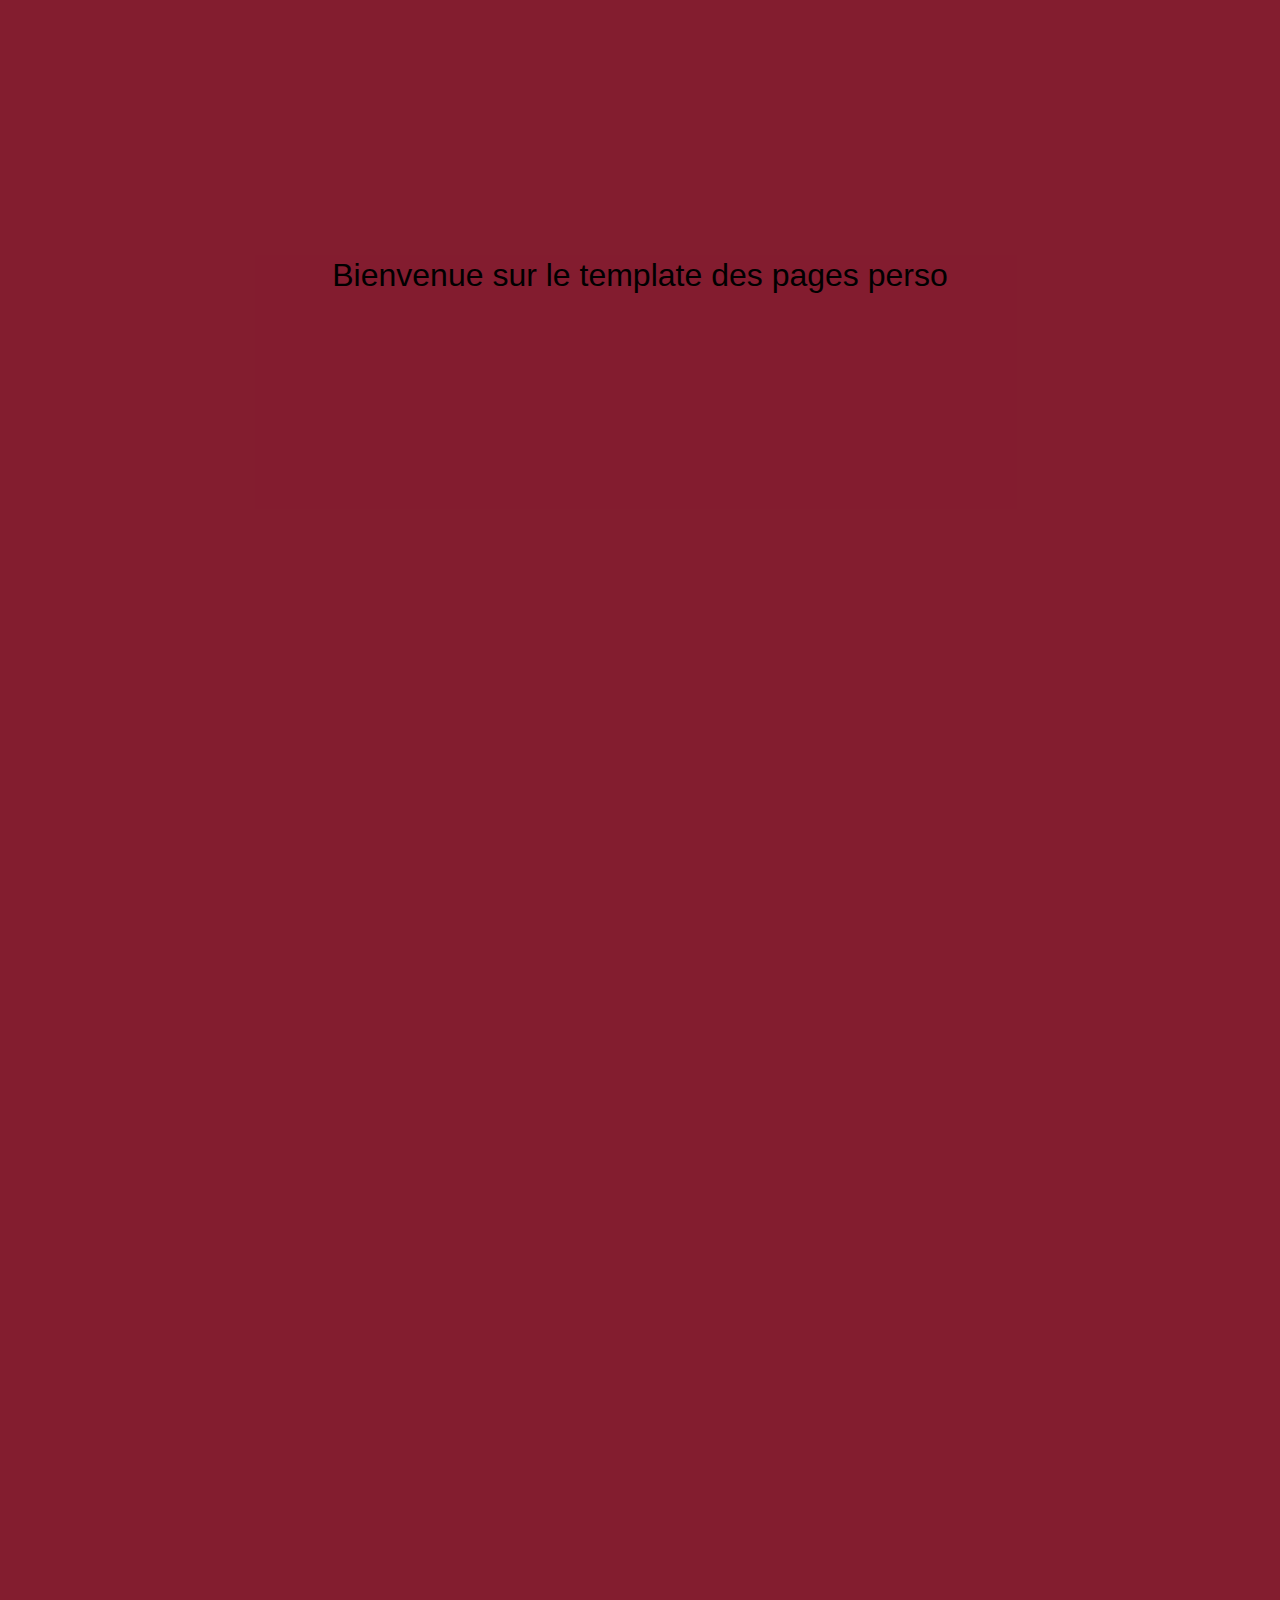
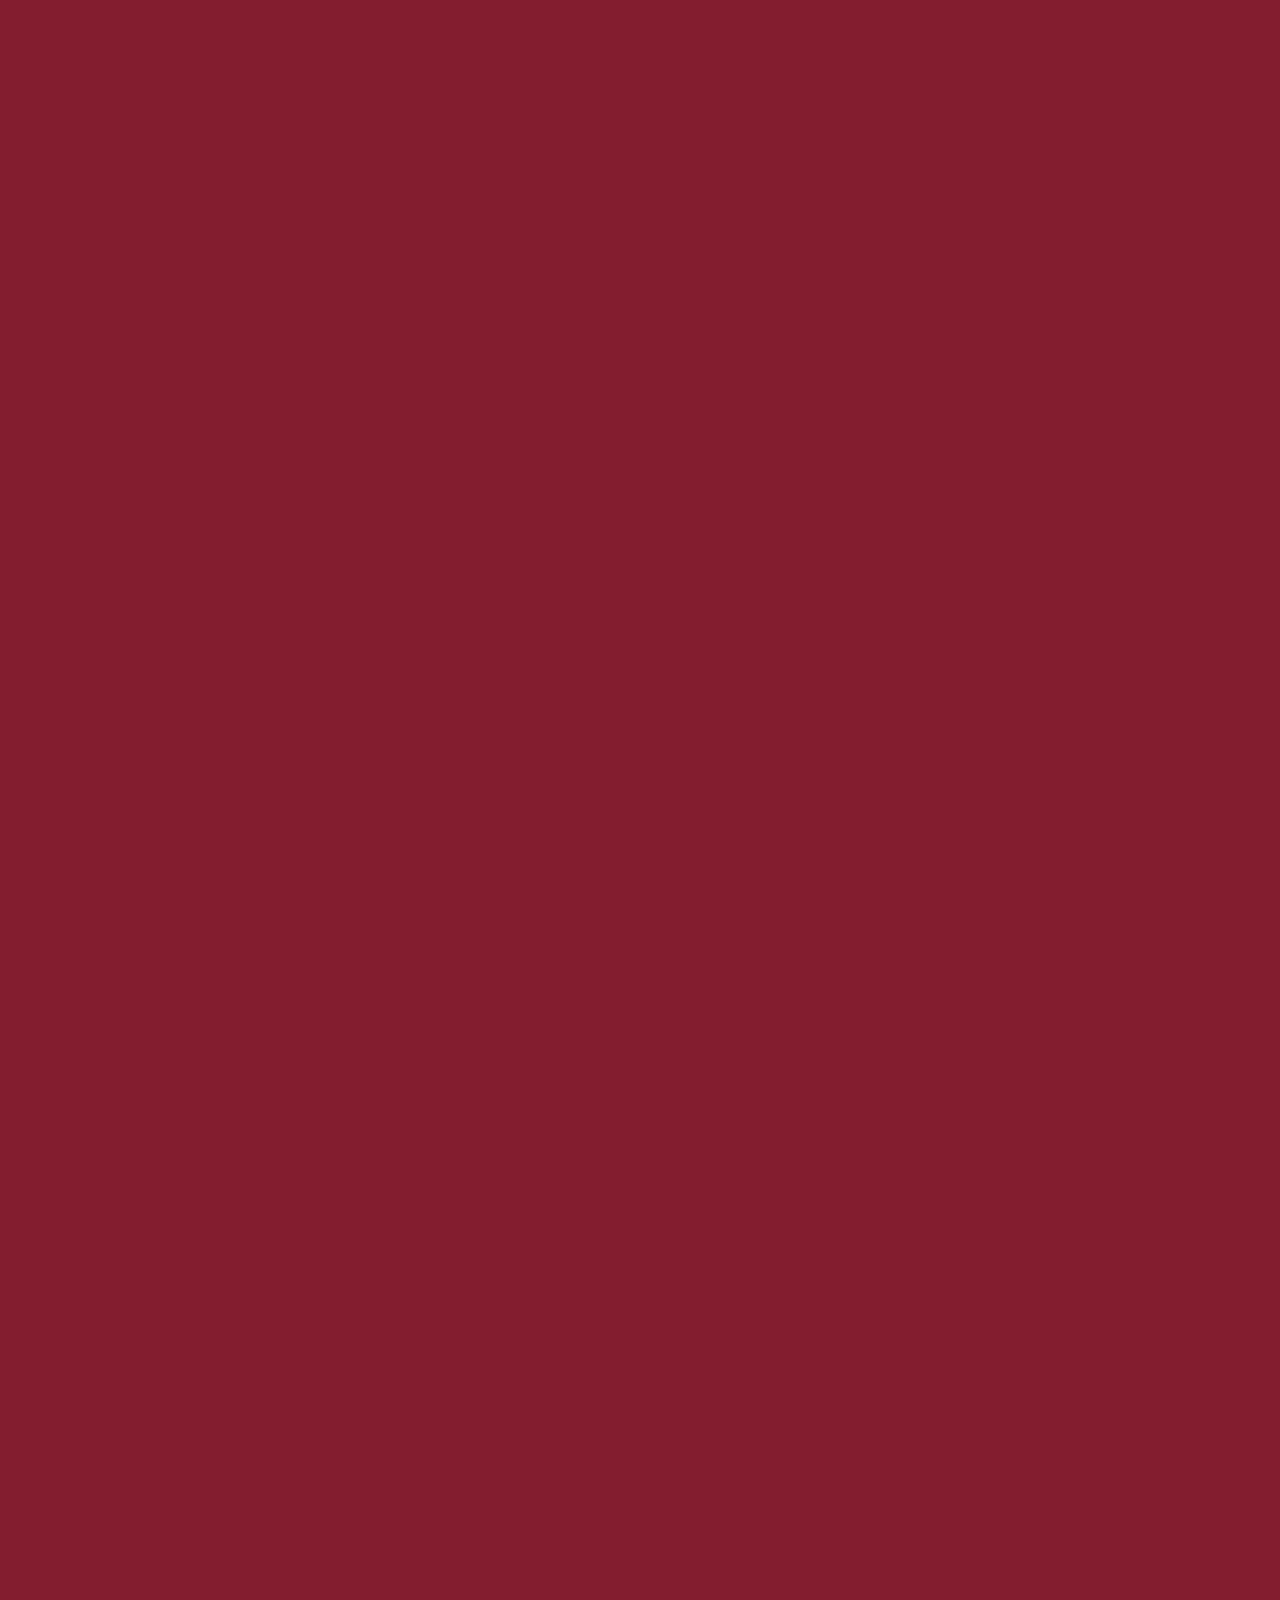
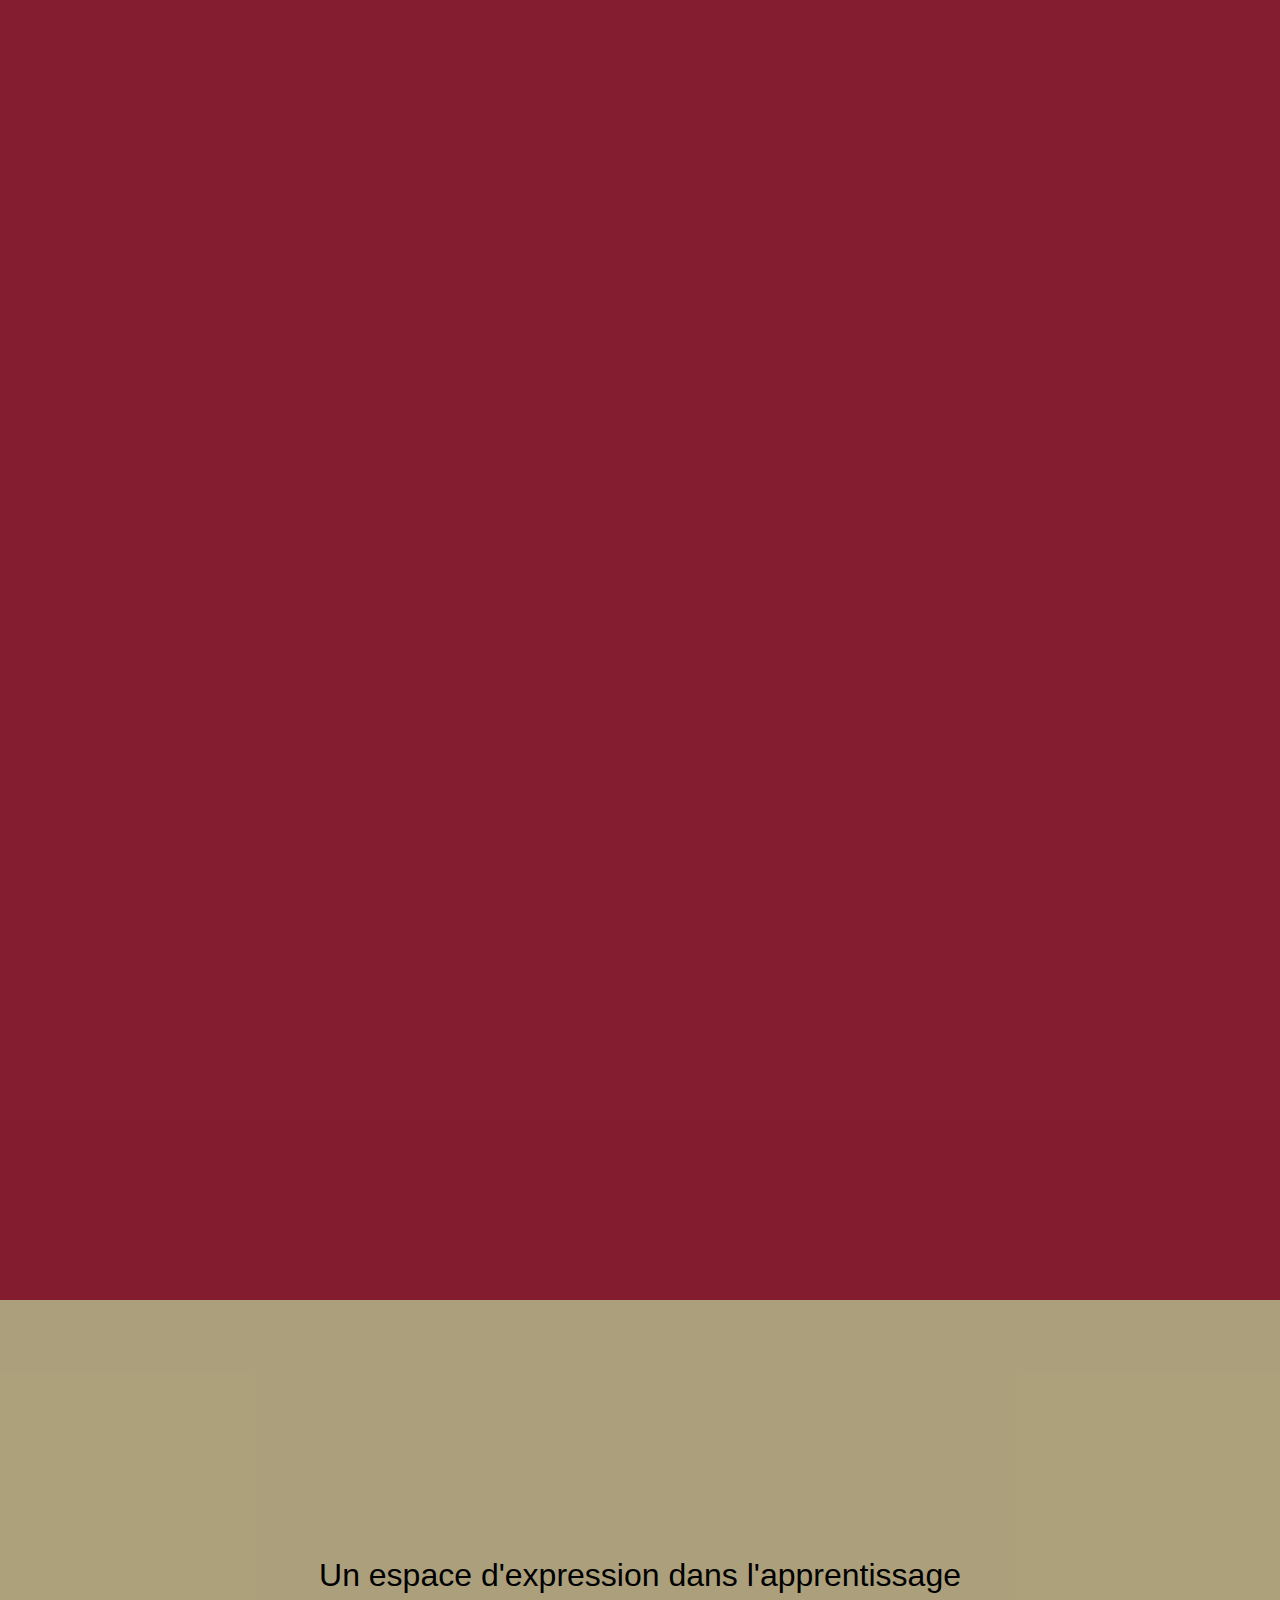
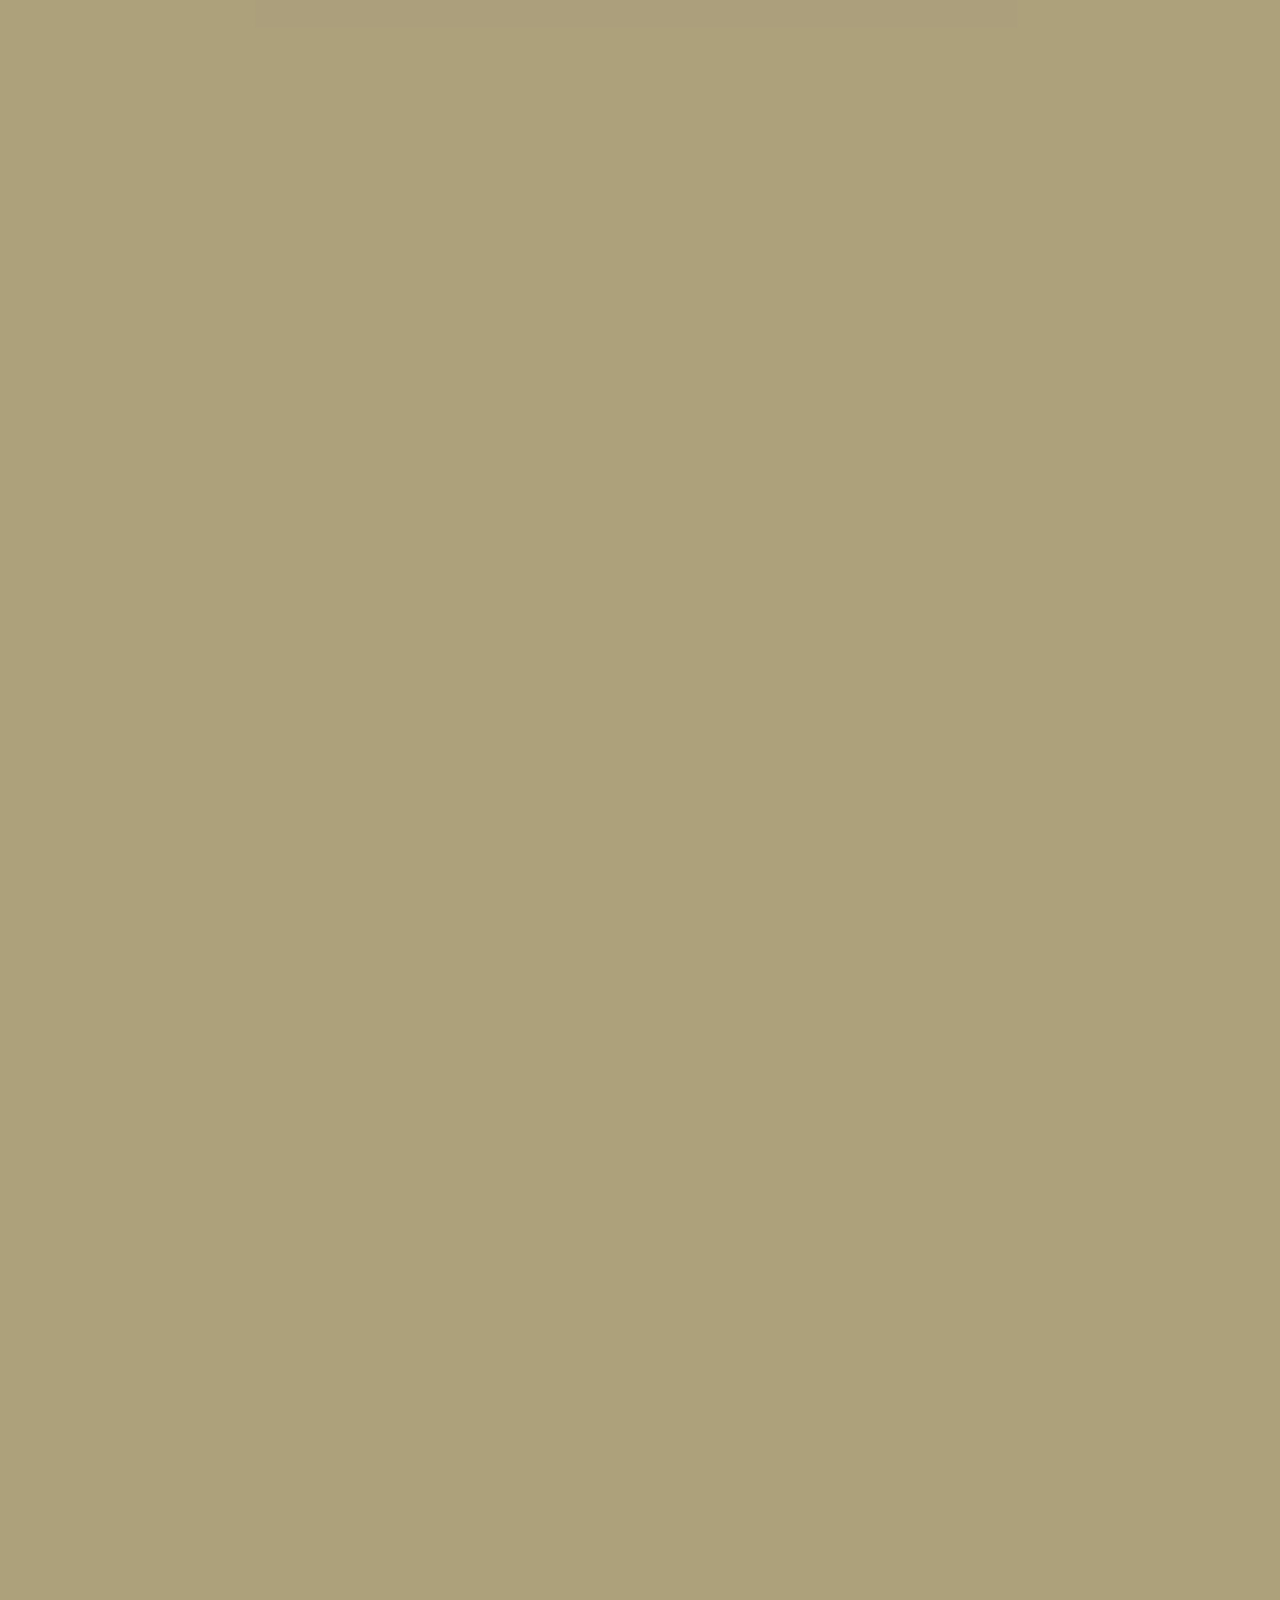
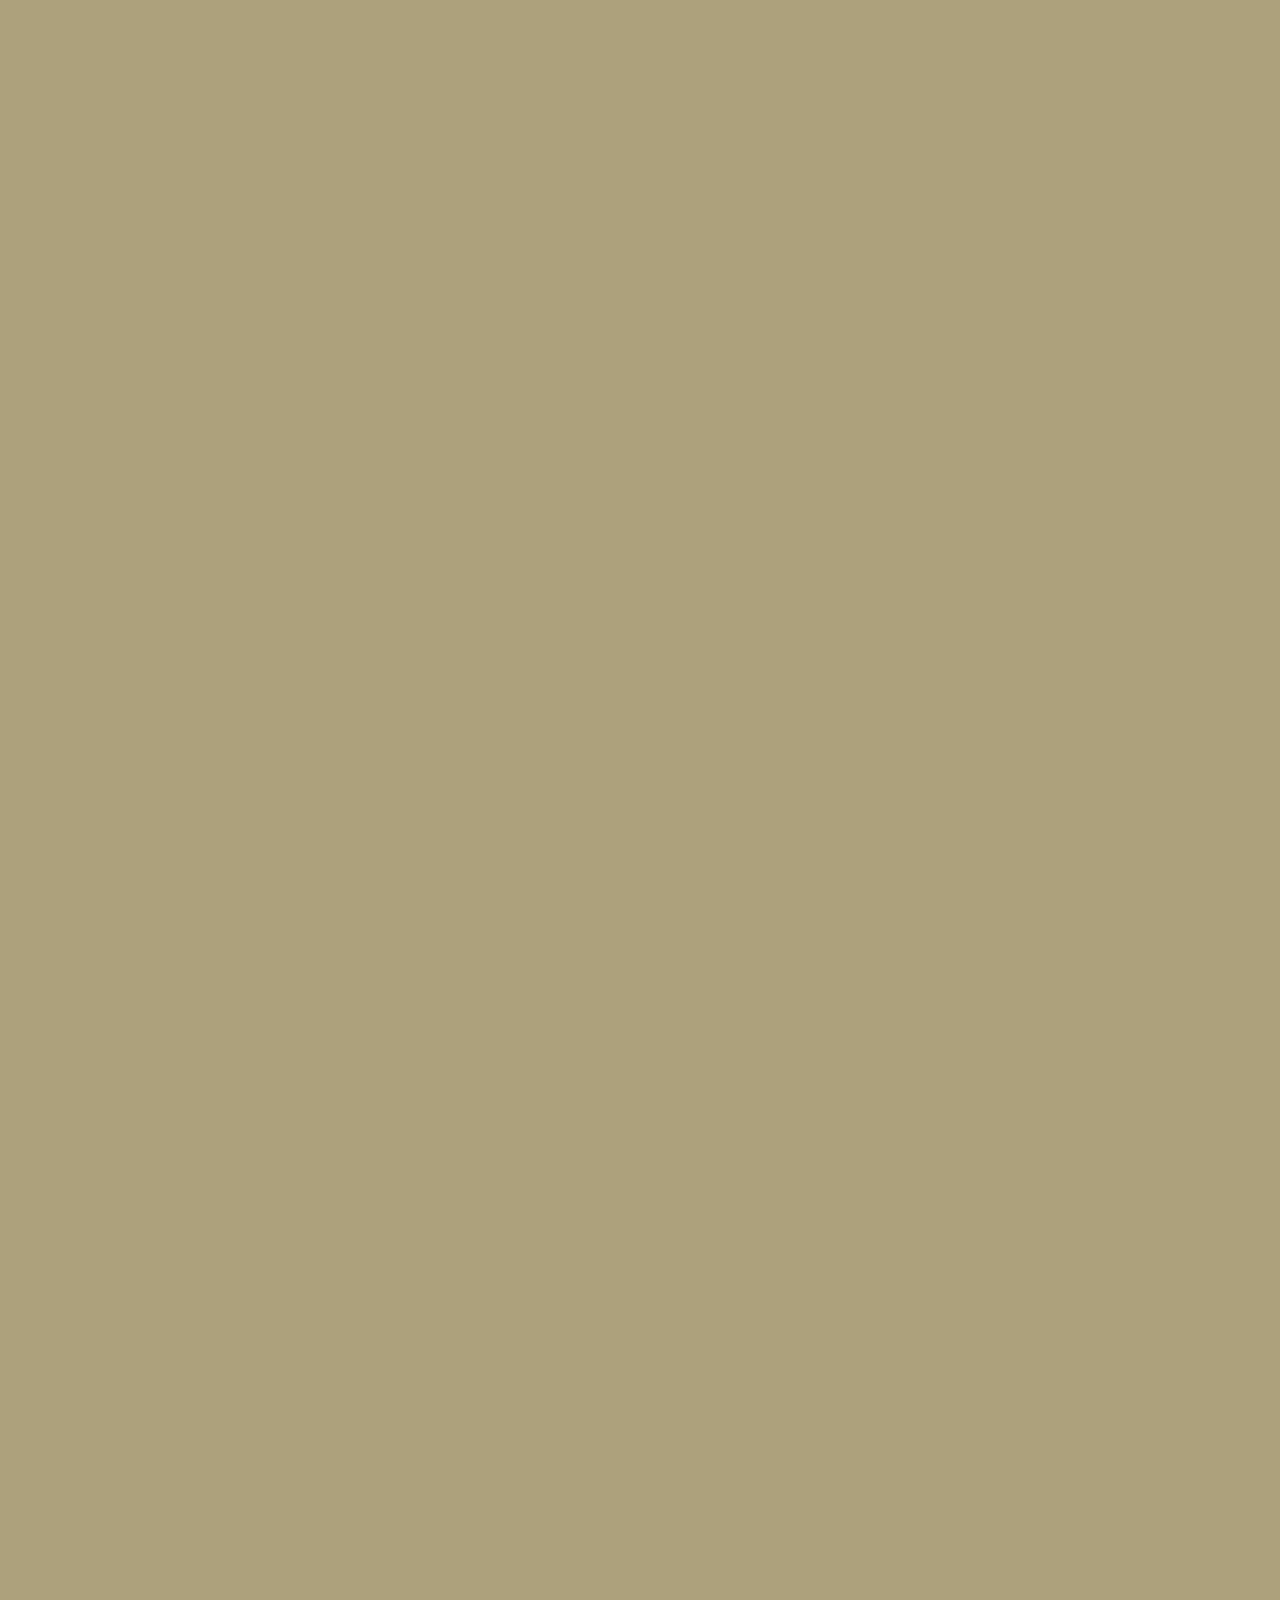
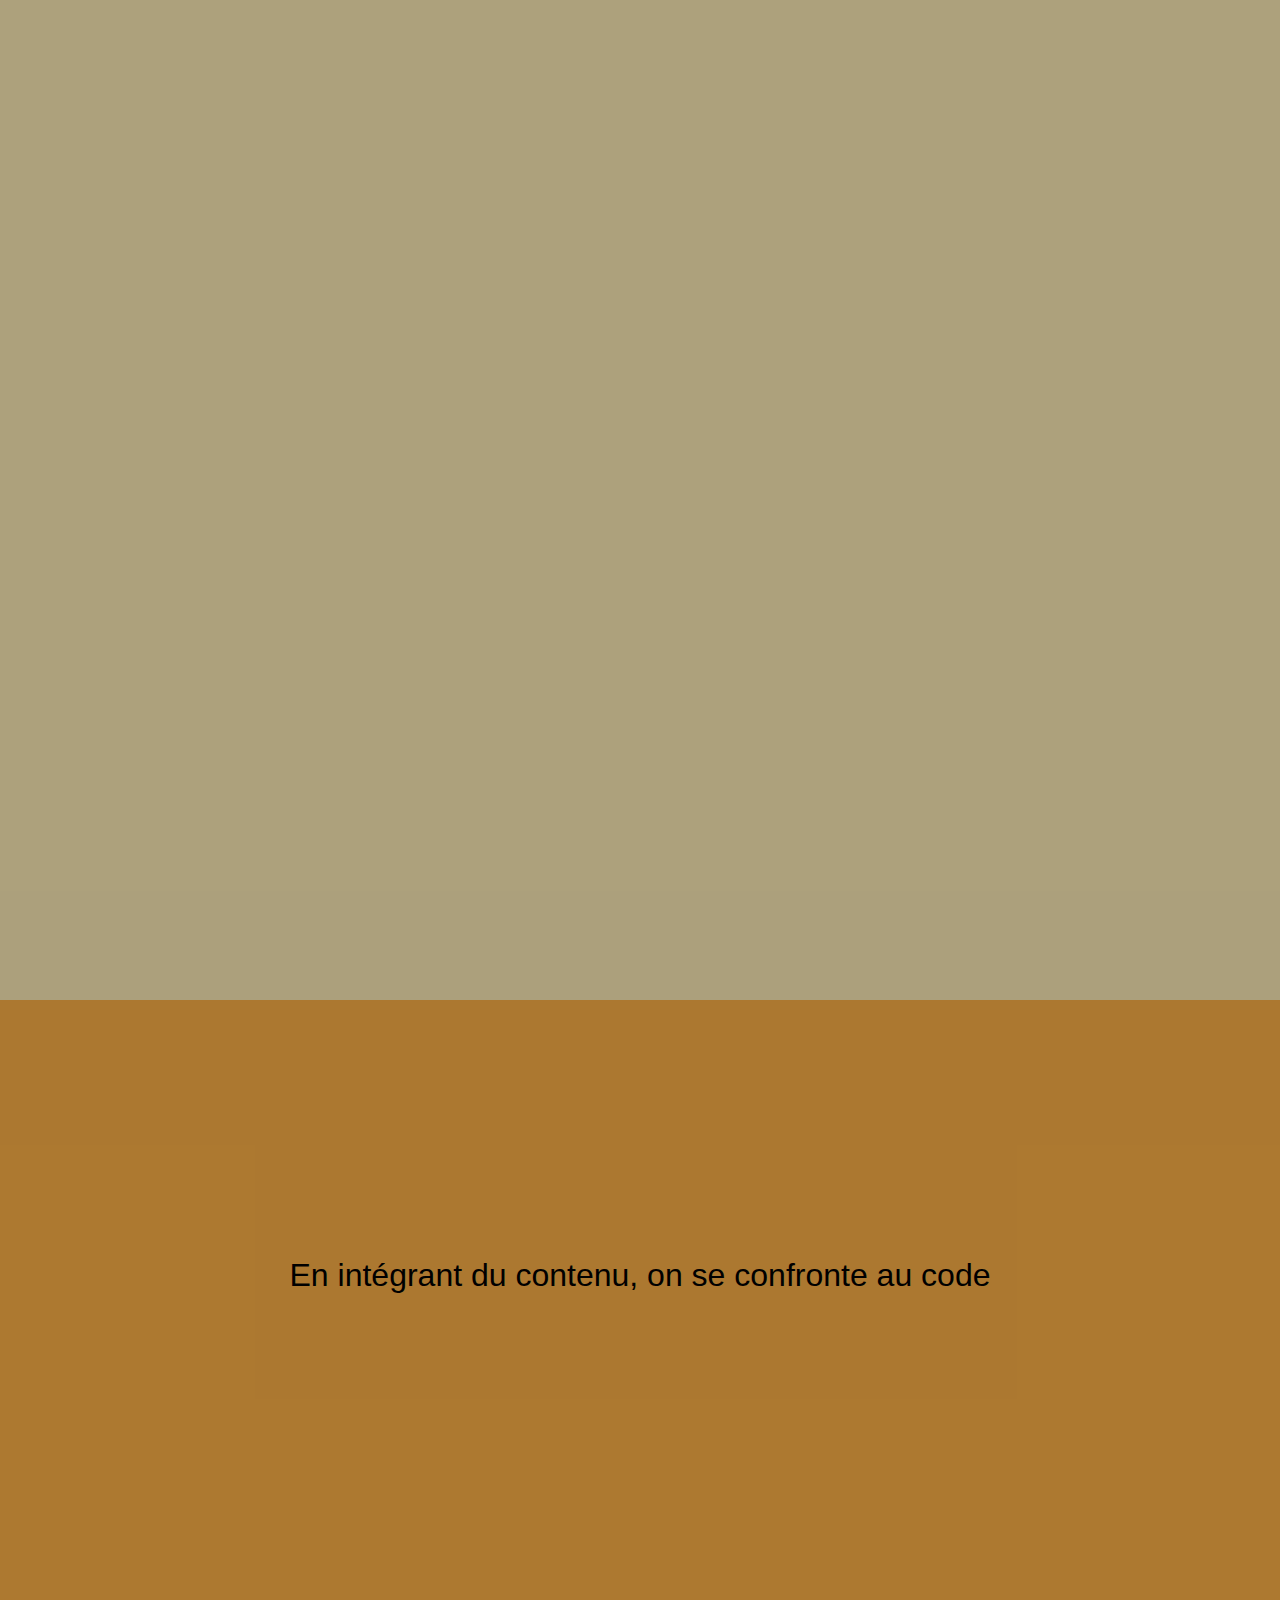
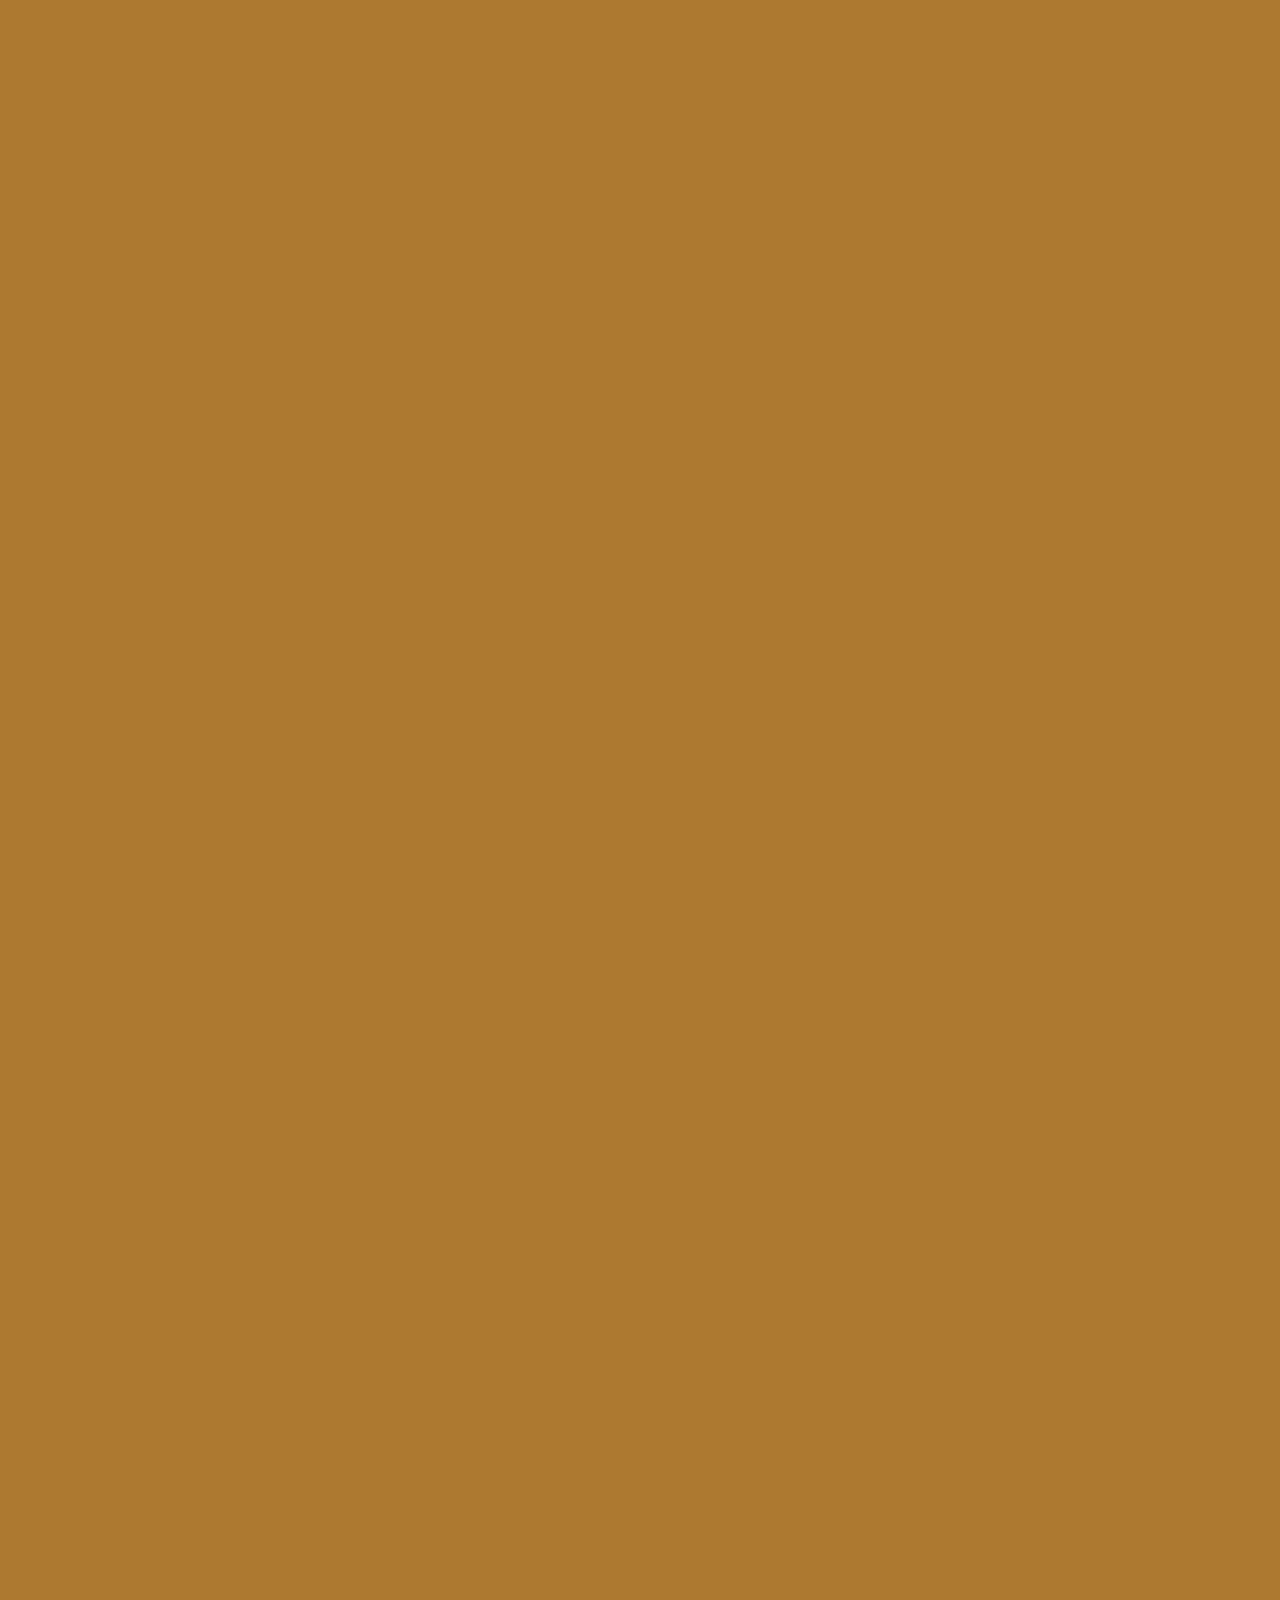
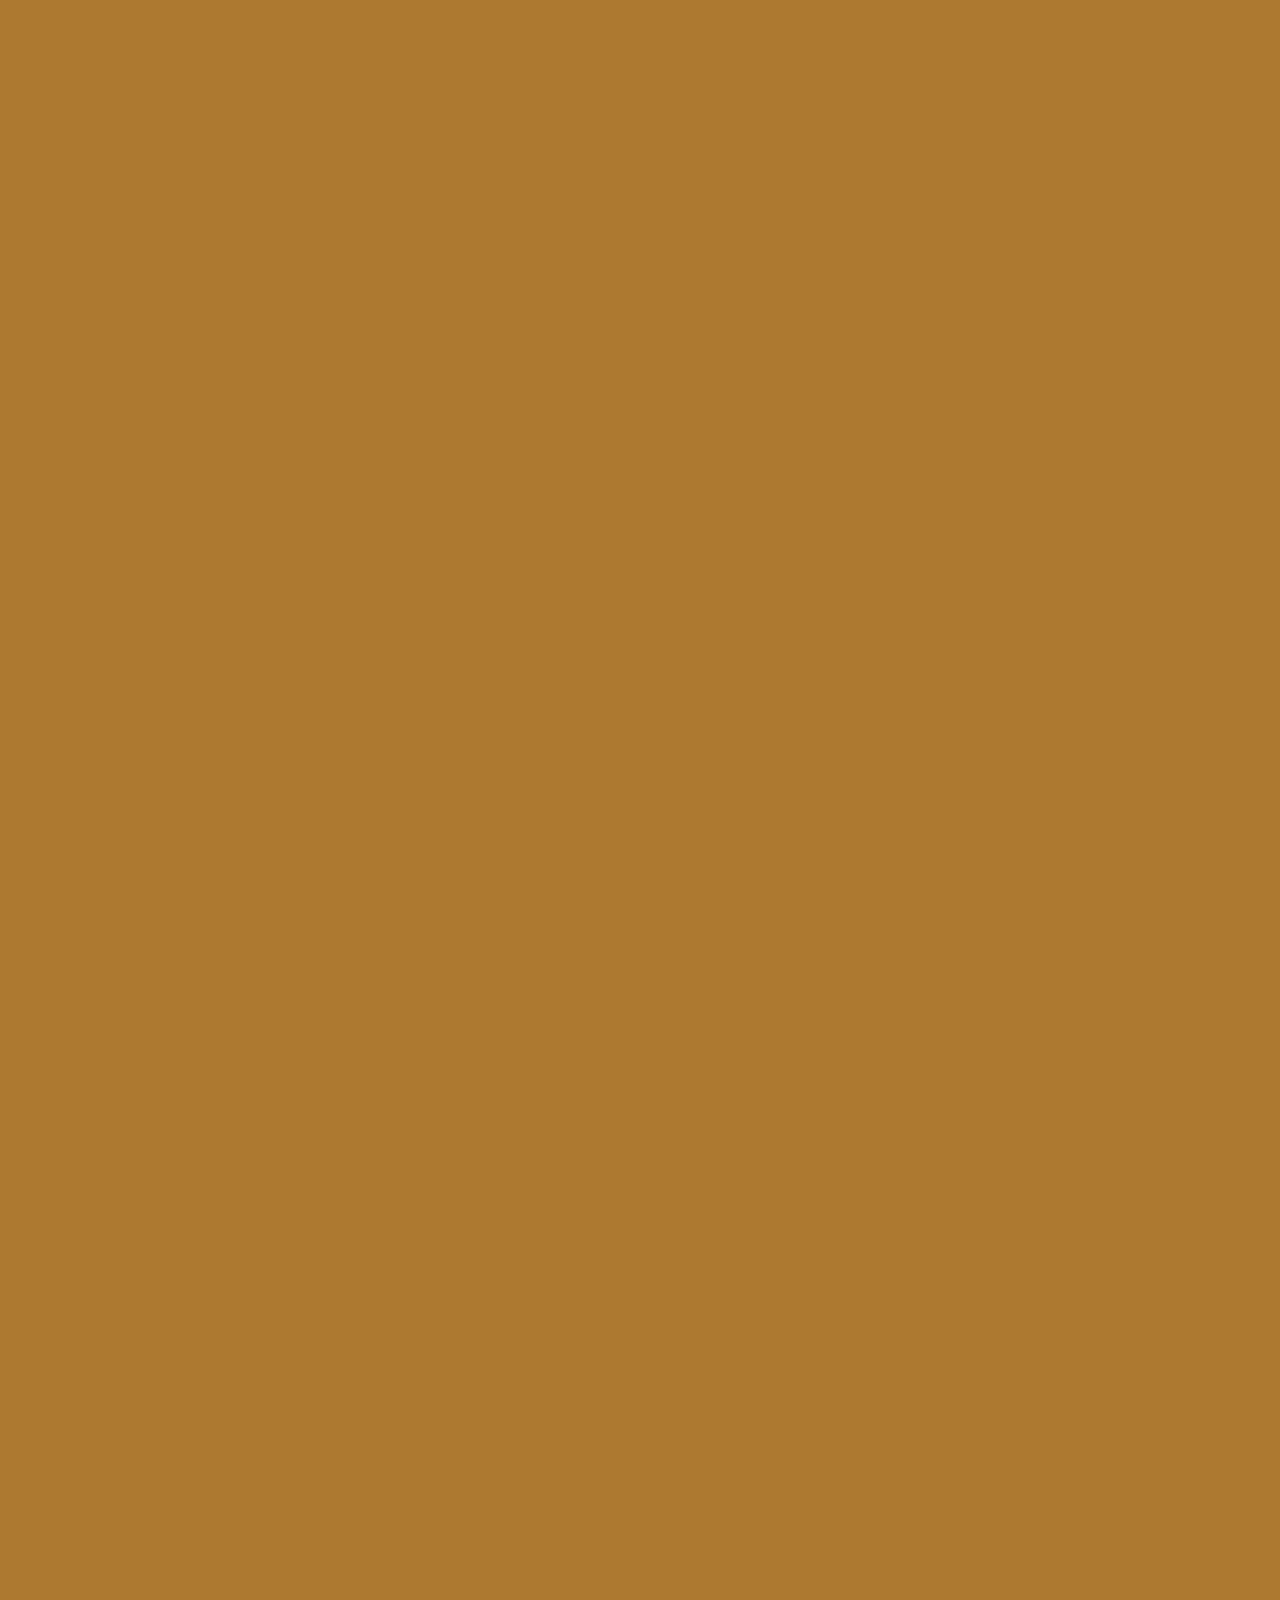
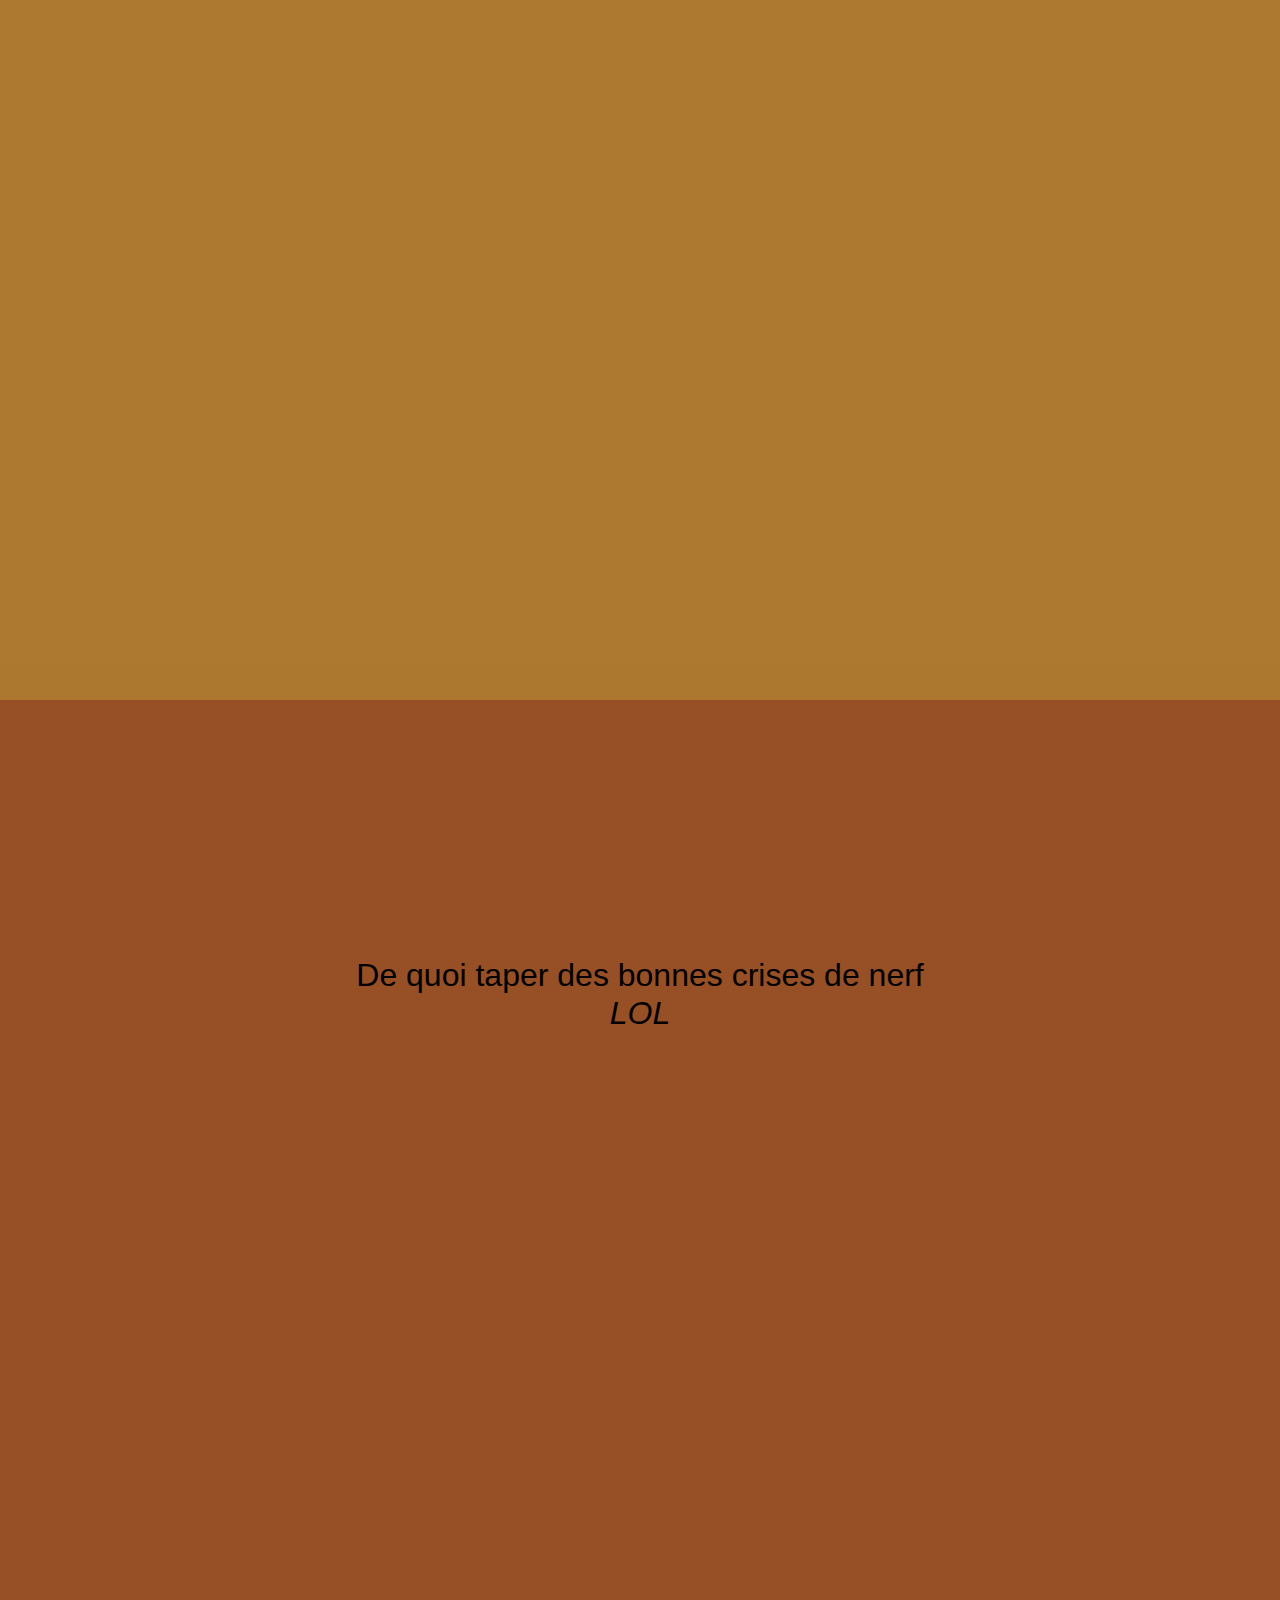
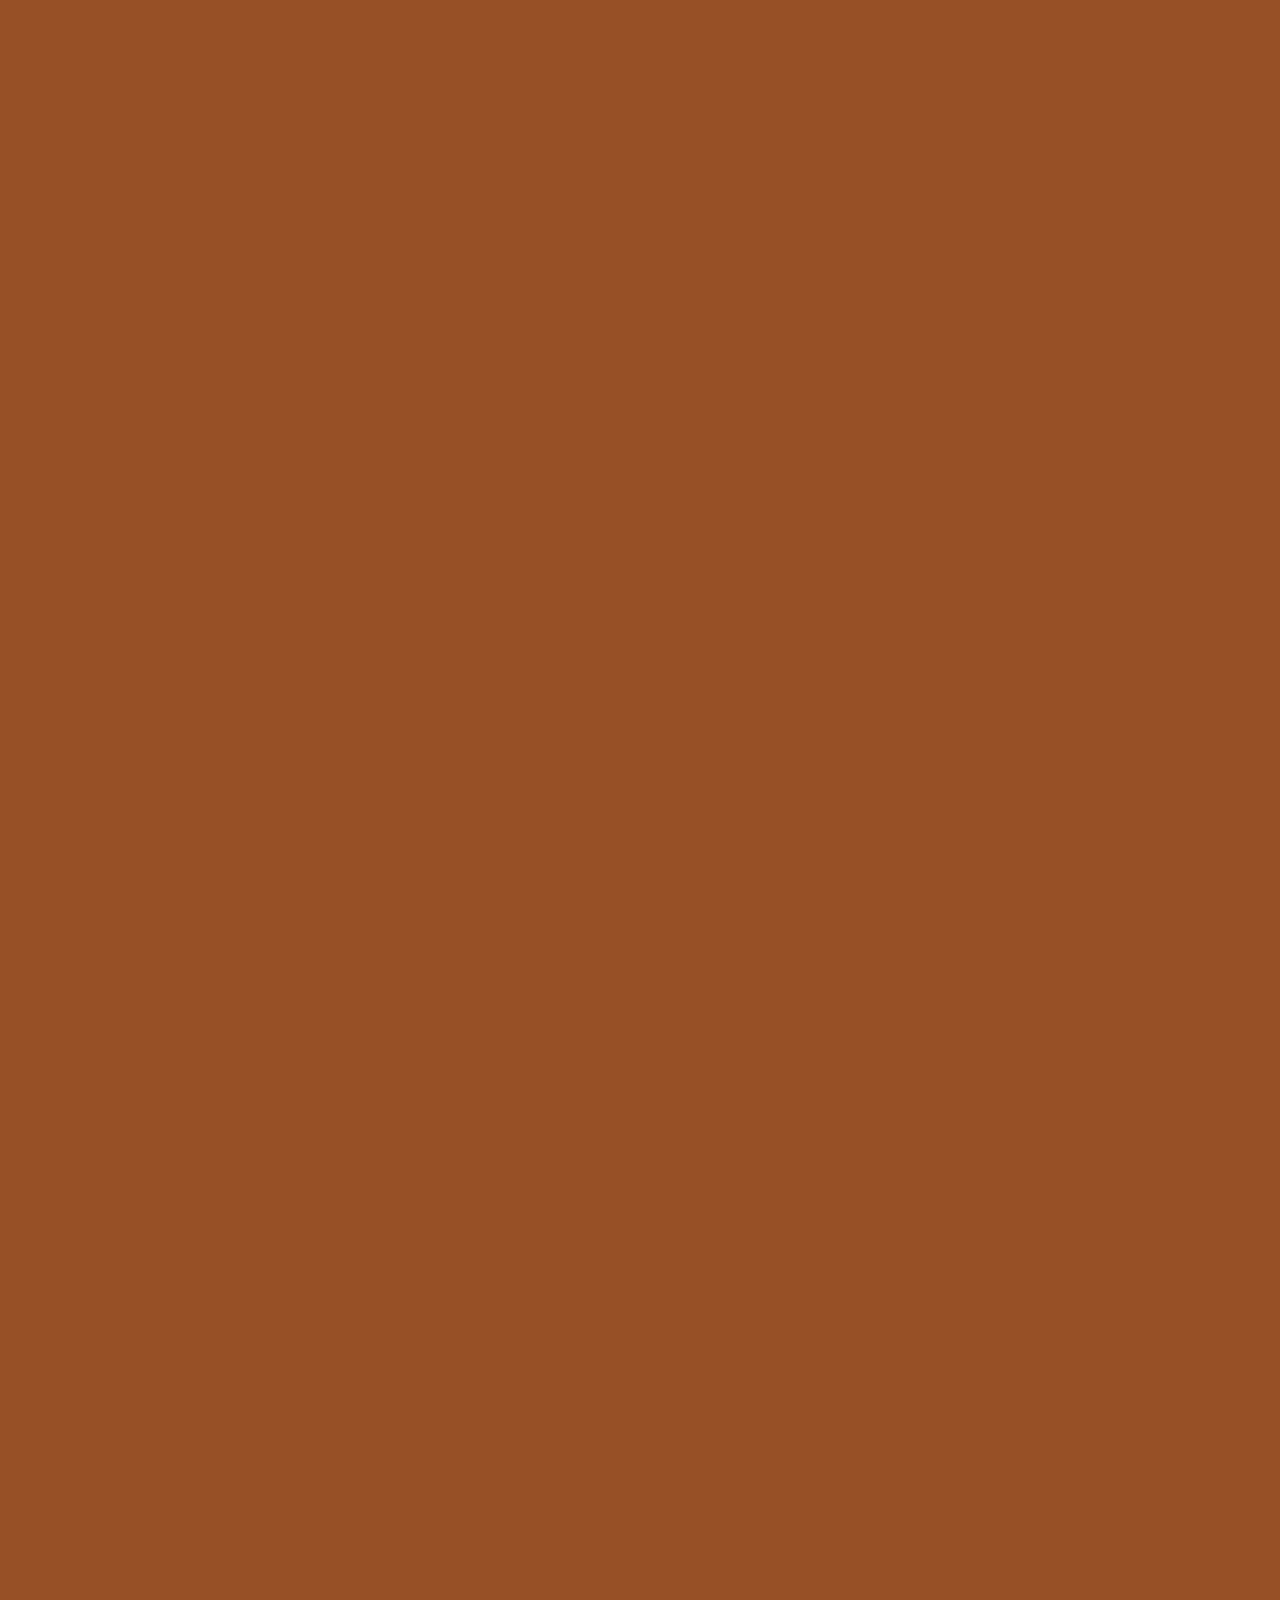
<file: 001/slideshow.html>
<!DOCTYPE html>
<html>

<head>
    <meta charset="utf-8" />
    <title>slideshow</title>
    <link rel="stylesheet" href="start.css" />
    <meta name="Description" content="animation full css" />
    <meta name="Keywords" content=""/>
    <meta name="Title" content="slideshow" />
</head>

<body>
    <div>
    <span><p>Bienvenue sur le template des pages perso</p></span>
    <span><p>Un espace d'expression dans l'apprentissage</p></span>
    <span><p>En intégrant du contenu, on se confronte au code</p></span>
    <span><p>De quoi taper des bonnes crises de nerf <br><i>LOL</i></p></span>
    <span><p>Vas-y hein ! Bon courage !</p></span>
</div>
</body>

</html>
</file>
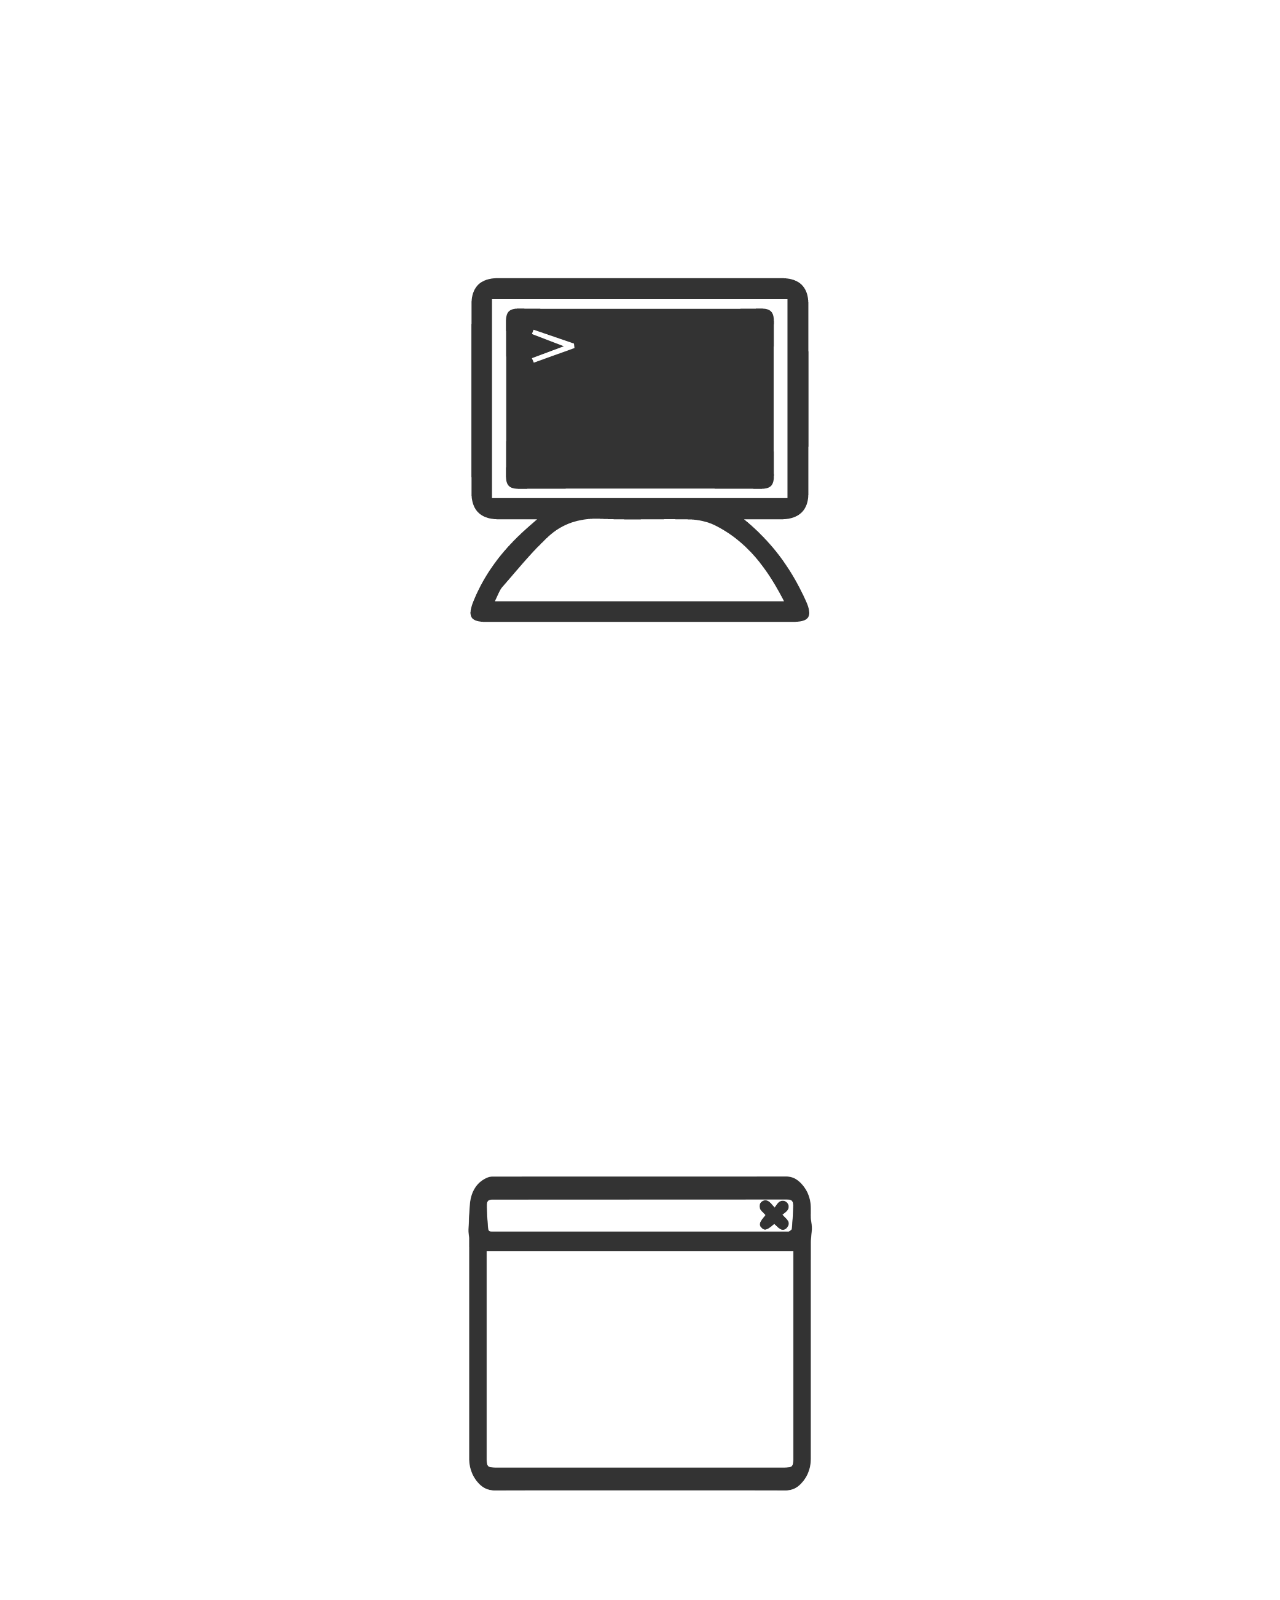
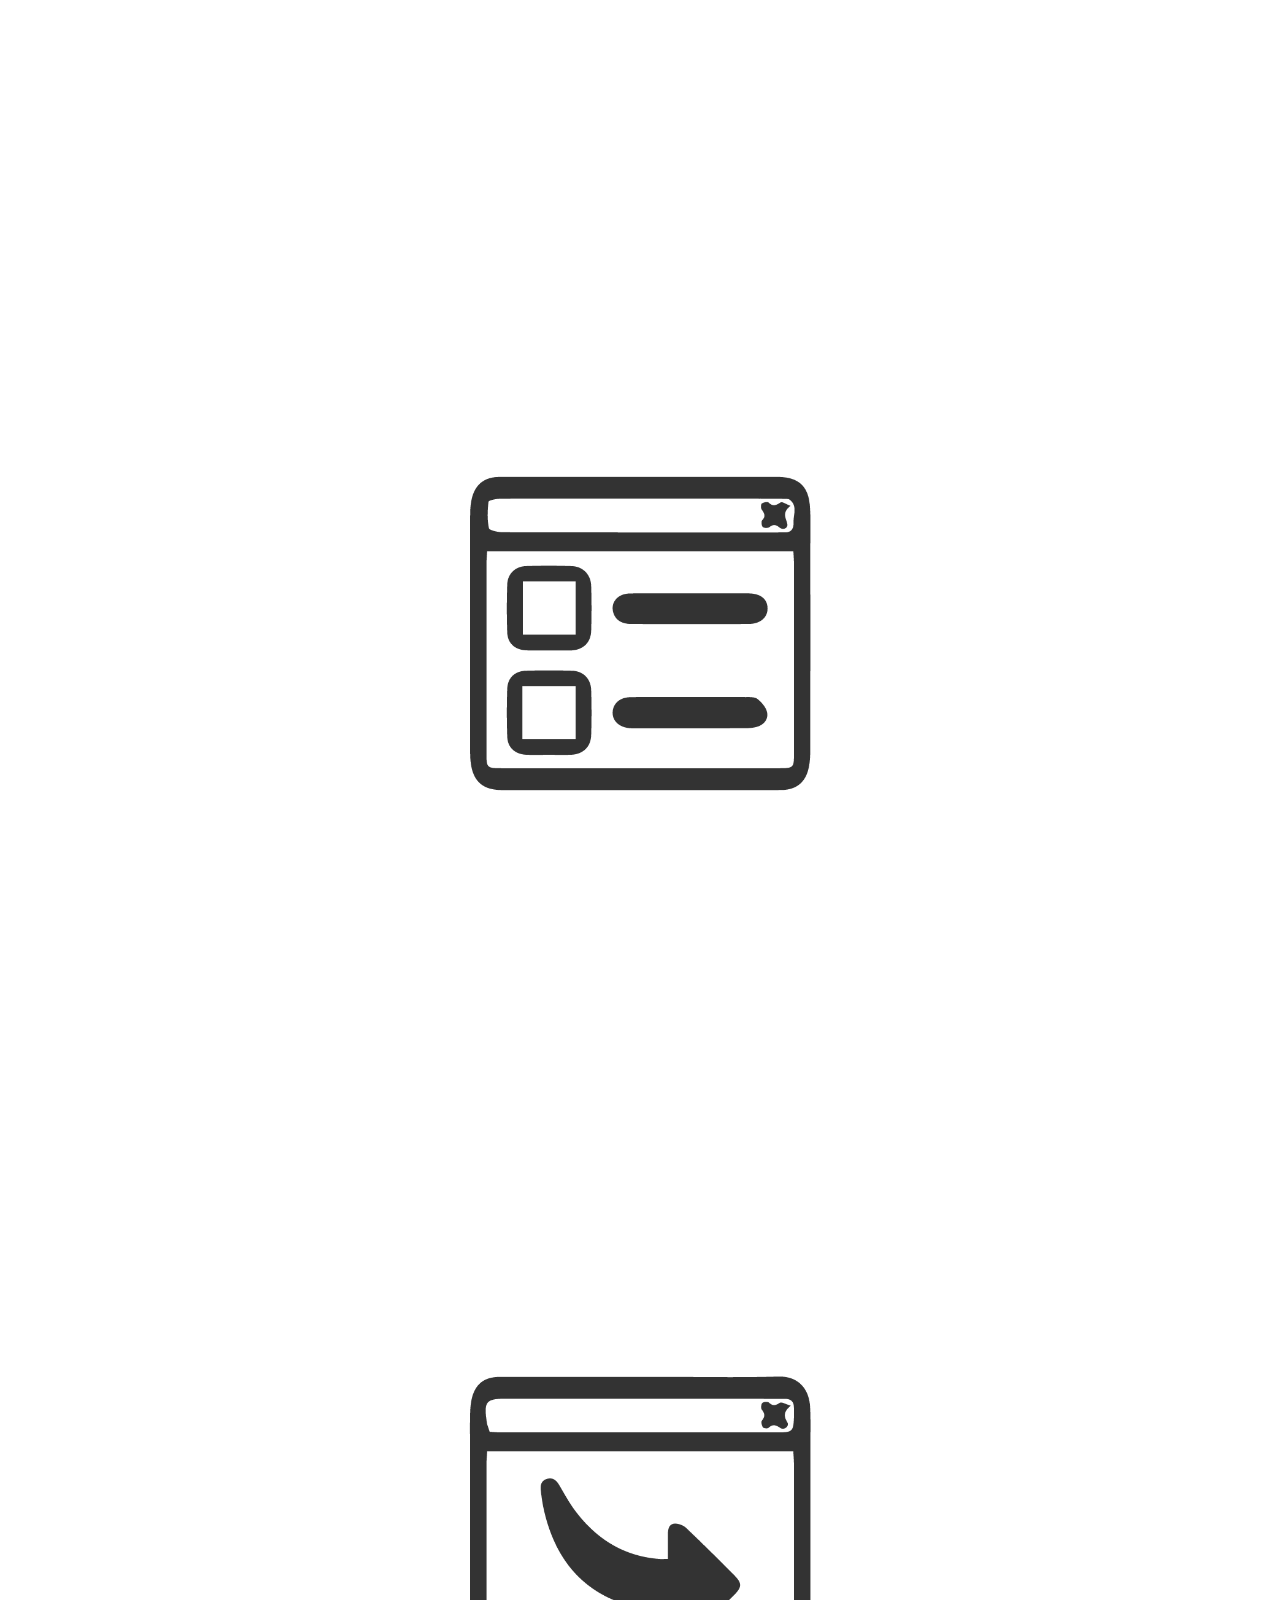
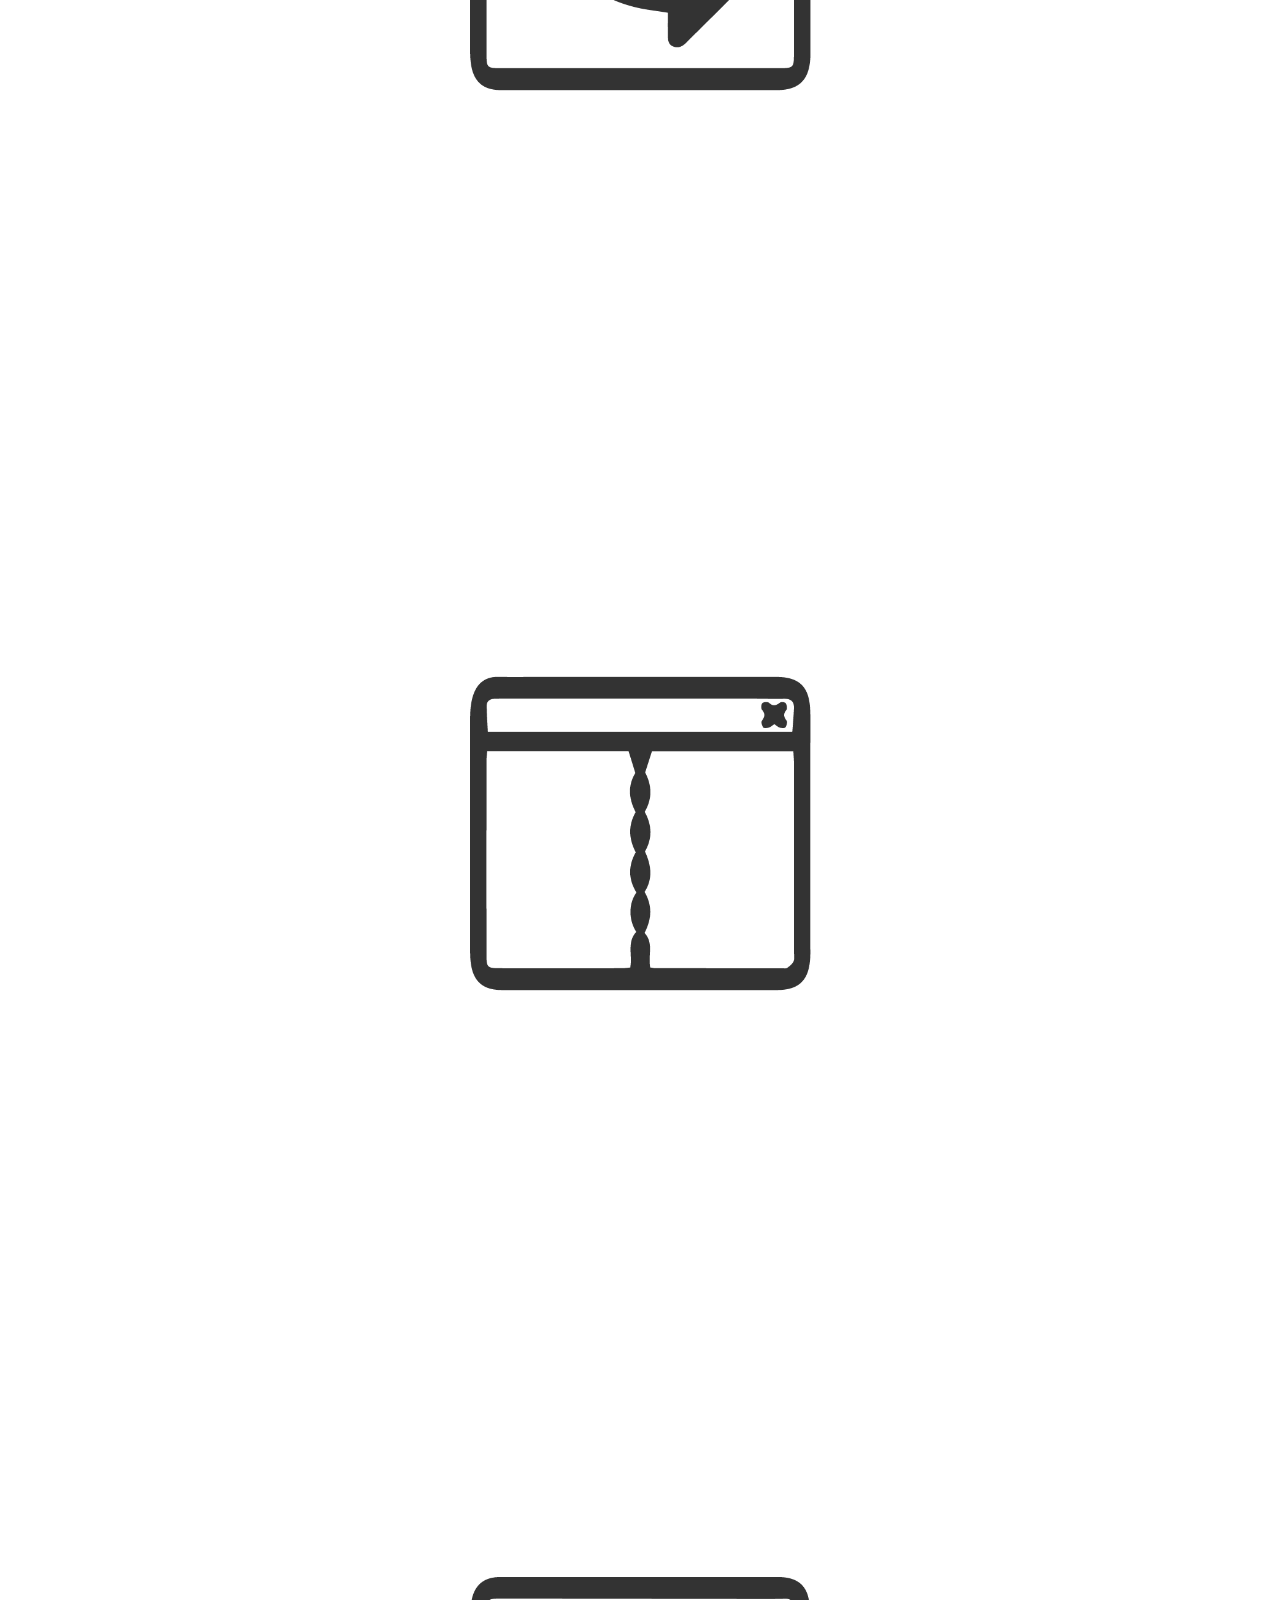
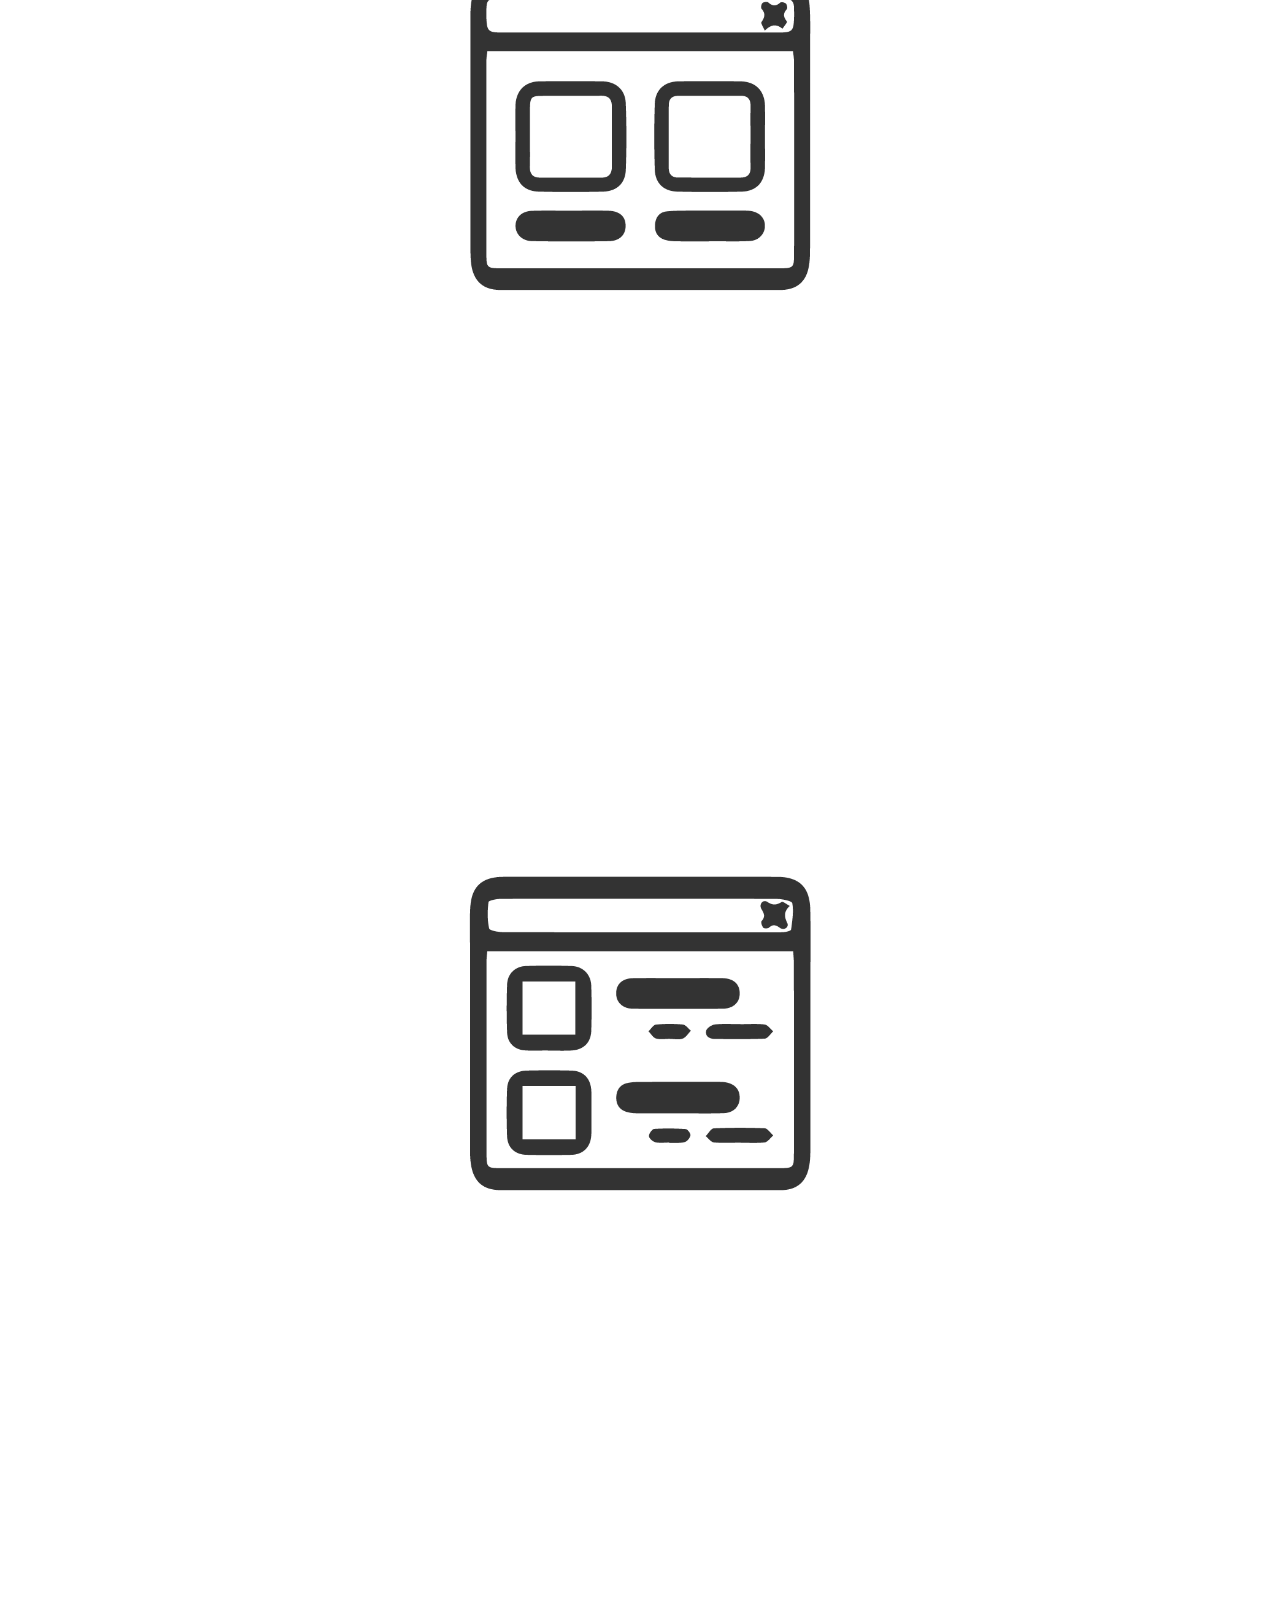
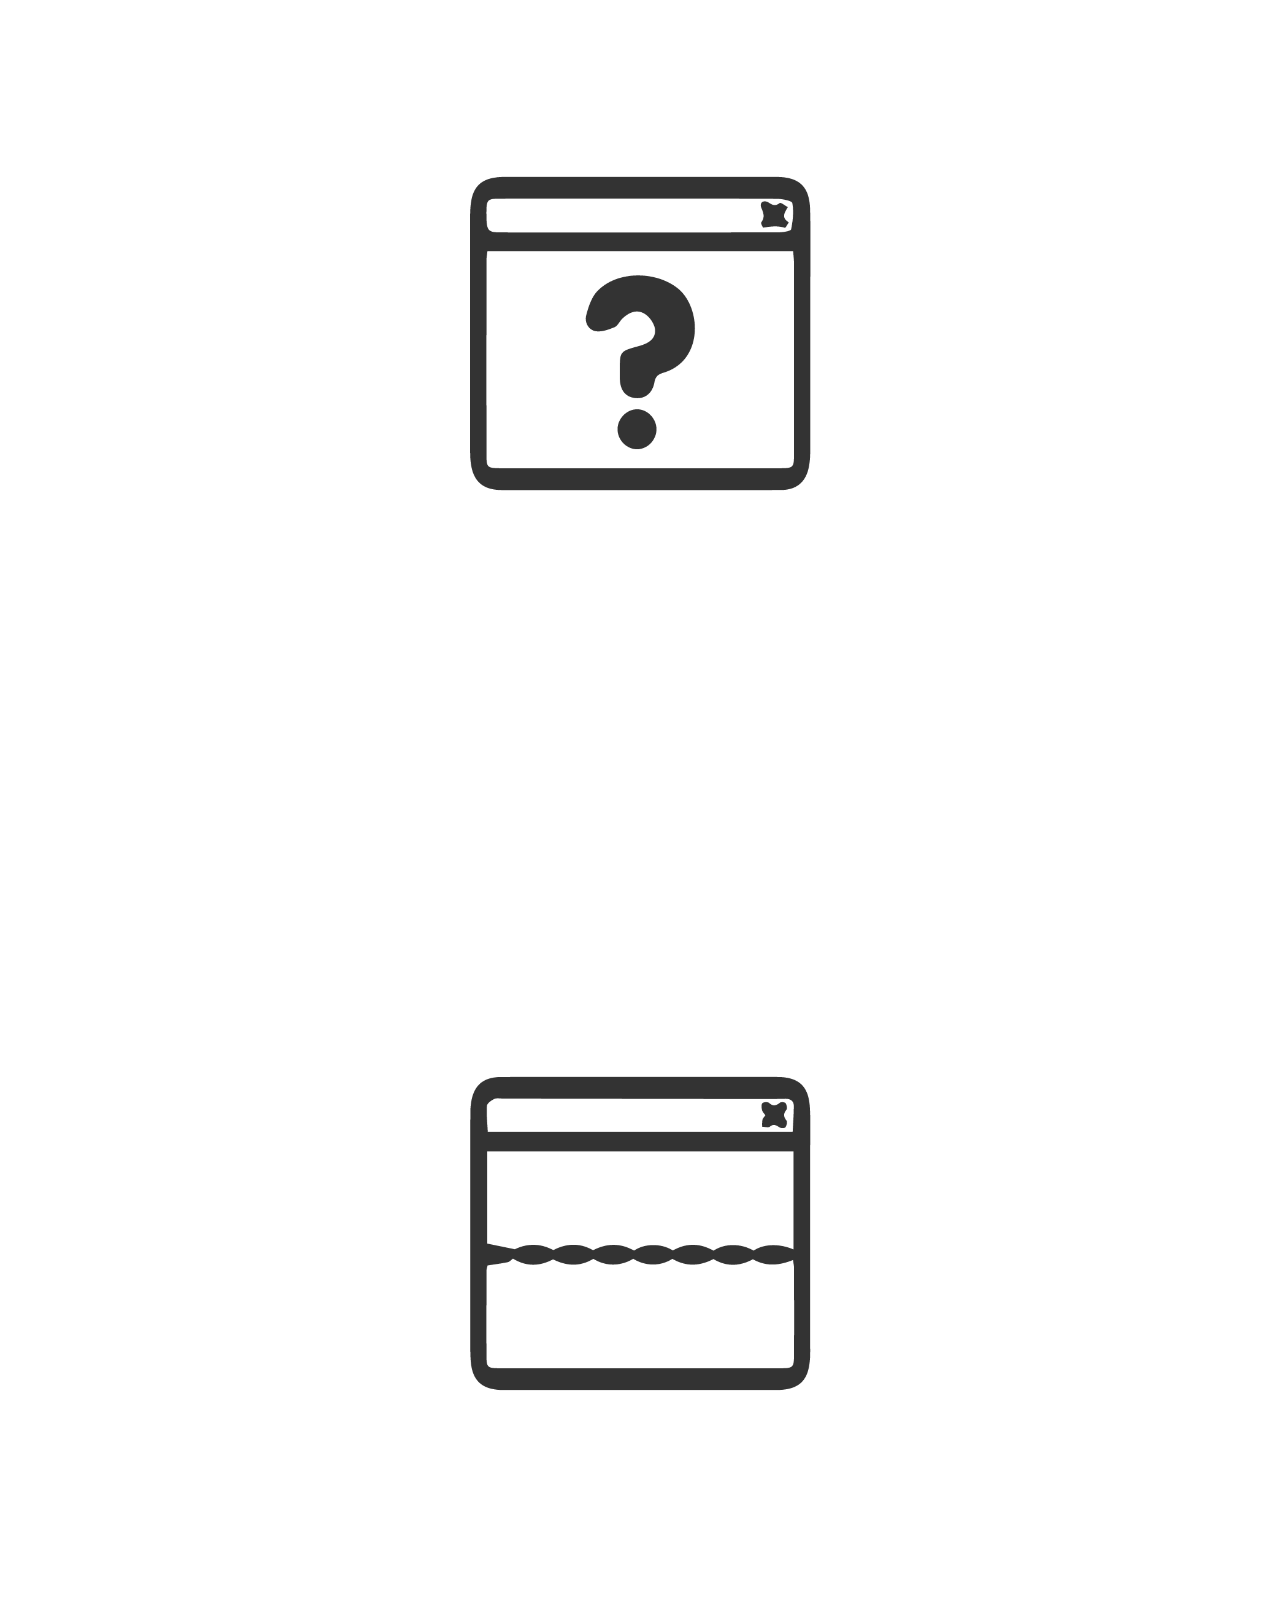
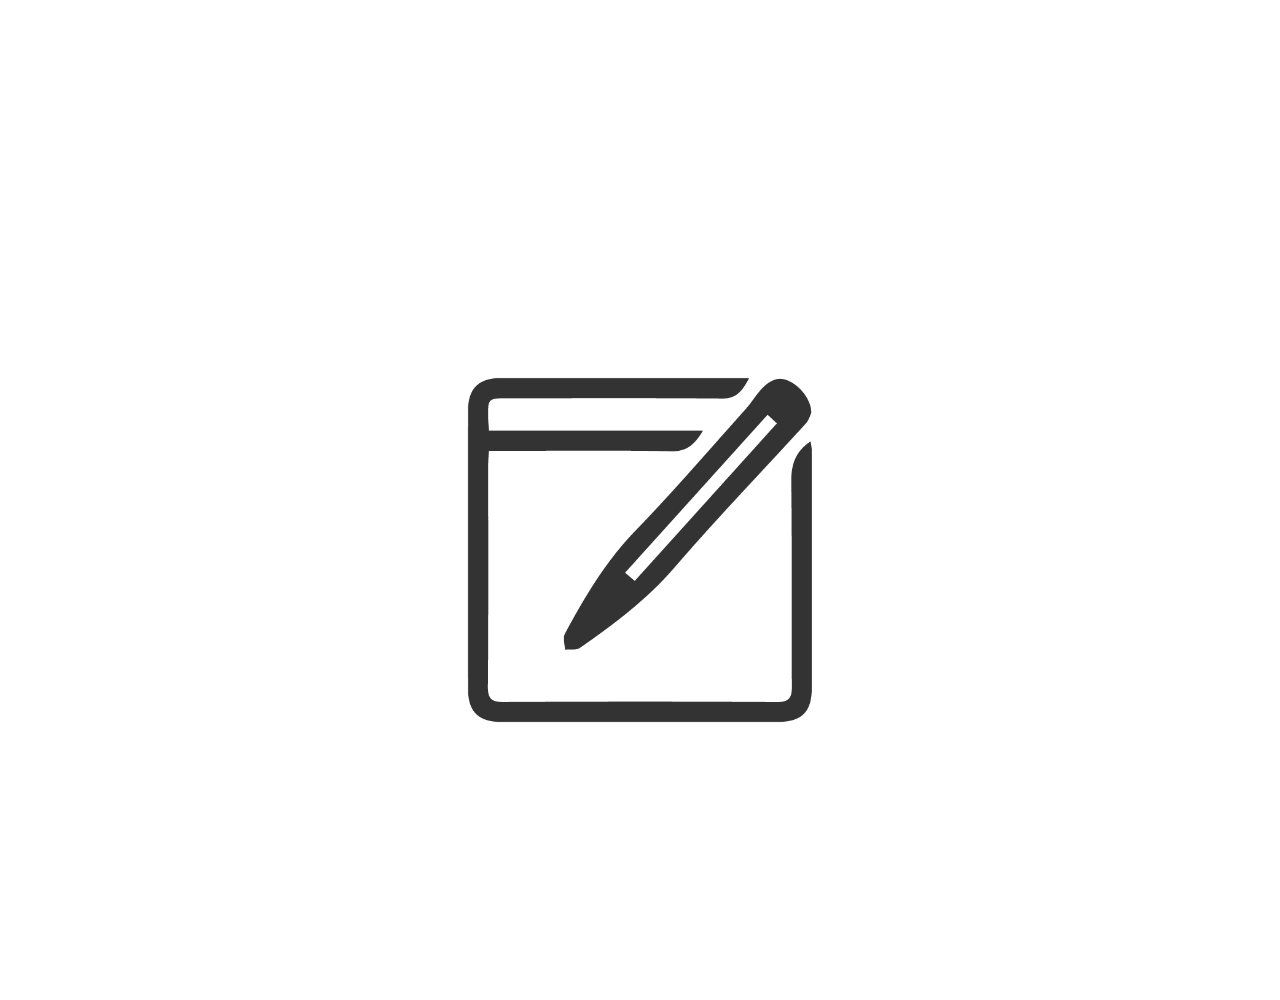
<file: 003/slideshow.html>
<!DOCTYPE html>
<html>

<head>
    <meta charset="utf-8" />
    <title>slideshow</title>
    <link rel="stylesheet" href="start.css" />
    <meta name="Description" content="animation full css" />
    <meta name="Keywords" content=""/>
    <meta name="Title" content="slideshow" />
</head>

<body>
    <div>
    <span><img src="media/0.png" alt=""/></span>
    <span><img src="media/1.png" alt=""/></span>
    <span><img src="media/2.png" alt=""/></span>
    <span><img src="media/3.png" alt=""/></span>
    <span><img src="media/4.png" alt=""/></span>
    <span><img src="media/5.png" alt=""/></span>
    <span><img src="media/6.png" alt=""/></span>
    <span><img src="media/7.png" alt=""/></span>
    <span><img src="media/8.png" alt=""/></span>
    <span><img src="media/9.png" alt=""/></span>
</div>
</body>

</html>
</file>
<file: 001/start.css>
@import '../reset.css';
@import 'custom.css';
body {
    display: flex;
    flex-flow: row nowrap;
    align-items: flex-start;
    justify-content: center;
    width: 100%;
    height: 100%;
    background-color: var(--bk);
    opacity: 0.8;
    overflow: hidden;
    z-index: 0;
}
div {
    display: block;
    position: absolute;
    width: 100%;
    height: 500%;
}
span {
    display: block;
    position: relative;
    width: 100%;
    height: 100%;
}
span:nth-child(1) {
    background-color: var(--img1);
    animation: 40s ease-in-out slideshow infinite;
}
span:nth-child(2) {
    background-color: var(--img2);
    animation: 40s ease-in-out slideshow infinite;
}
span:nth-child(3) {
    background-color: var(--img3);
    animation: 40s ease-in-out slideshow infinite;
}
span:nth-child(4) {
    background-color: var(--img4);
    animation: 40s ease-in-out slideshow infinite;
}
span:nth-child(5) {
    background-color: var(--img5);
    animation: 40s ease-in-out slideshow infinite;
}
p {
    padding: 4%;
    padding-top: 20%;
    font-family: Verdana, Geneva, Tahoma, sans-serif;
    font-size: 2rem;
    text-align: center;
}
i {
    animation: 1.2s ease bounce infinite;
}
</file>
<file: 003/start.css>
@import '../reset.css';
@import 'custom.css';
body {
    display: flex;
    flex-flow: column nowrap;
    align-items: center;
    justify-content: flex-start;
    width: 100%;
    height: 100%;
    background-color: var(--bk);
    opacity: 0.8;
    overflow: hidden;
}
div {
    display: block;
    position: absolute;
    width: 100%;
    height: 100%;
}
span {
    display: flex;
    position: relative;
    flex-flow: column nowrap;
    align-items: center;
    justify-content: space-around;
    width: 100%;
    height: 100%;
}
span:nth-child(1) {
    animation: 14s ease slideshow infinite;
}
span:nth-child(2) {
    animation: 14s ease slideshow infinite;
}
span:nth-child(3) {
    animation: 14s ease slideshow infinite;
}
span:nth-child(4) {
    animation: 14s ease slideshow infinite;
}
span:nth-child(5) {
    animation: 14s ease slideshow infinite;
}
span:nth-child(6) {
    animation: 14s ease slideshow infinite;
}
span:nth-child(7) {
    animation: 14s ease slideshow infinite;
}
span:nth-child(8) {
    animation: 14s ease slideshow infinite;
}
span:nth-child(9) {
    animation: 14s ease slideshow infinite;
}
span:nth-child(10) {
    animation: 14s ease slideshow infinite;
}
img {
    width: 30%;
    height: auto;
}
</file>
